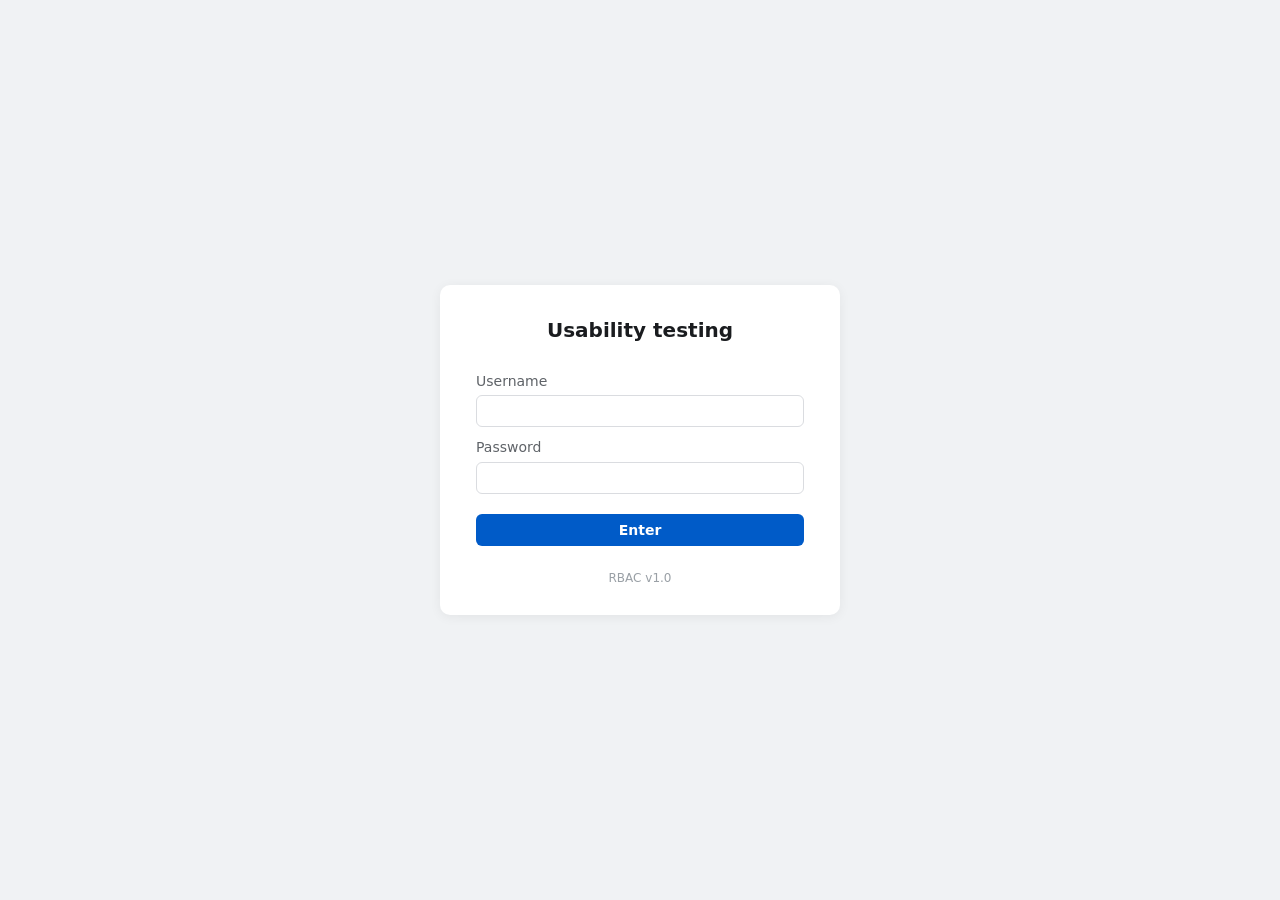
<file: usability/2026_4_RBAC 2.0 prototype/index.html>
<!DOCTYPE html>
<html lang="en">
<head>
  <meta charset="UTF-8" />
  <meta name="viewport" content="width=device-width, initial-scale=1.0" />
  <title>Manage roles and administrators</title>
  <link rel="stylesheet" href="styles.css" />
  <script src="session-guard.js"></script>
</head>
<body>
  <header class="app-header" role="banner">
    <div class="app-header__inner">
      <a href="#" class="logo" aria-label="Sophos home">
        <img class="logo__img" src="assets/sophos-logo.png" alt="Sophos" decoding="async" />
      </a>
      <nav class="app-nav" aria-label="Primary">
        <button type="button" class="nav-item nav-item--dropdown">Dashboards</button>
        <button type="button" class="nav-item nav-item--dropdown">My Products</button>
        <button type="button" class="nav-item nav-item--dropdown">XDR</button>
        <span class="nav-item">Alerts</span>
        <span class="nav-item">Reports</span>
        <button type="button" class="nav-item nav-item--dropdown">People</button>
        <button type="button" class="nav-item nav-item--dropdown">Devices</button>
      </nav>
      <div class="app-header__tools">
        <button type="button" class="icon-btn" aria-label="Settings">
          <svg width="20" height="20" viewBox="0 0 24 24" fill="none" stroke="currentColor" stroke-width="1.75" aria-hidden="true"><path d="M12 15a3 3 0 1 0 0-6 3 3 0 0 0 0 6Z"/><path d="M19.4 15a1.65 1.65 0 0 0 .33 1.82l.06.06a2 2 0 0 1 0 2.83 2 2 0 0 1-2.83 0l-.06-.06a1.65 1.65 0 0 0-1.82-.33 1.65 1.65 0 0 0-1 1.51V21a2 2 0 0 1-2 2 2 2 0 0 1-2-2v-.09A1.65 1.65 0 0 0 9 19.4a1.65 1.65 0 0 0-1.82.33l-.06.06a2 2 0 1 1-2.83-2.83l.06-.06a1.65 1.65 0 0 0 .33-1.82 1.65 1.65 0 0 0-1.51-1H3a2 2 0 0 1-2-2 2 2 0 0 1 2-2h.09A1.65 1.65 0 0 0 4.6 9a1.65 1.65 0 0 0-.33-1.82l-.06-.06a2 2 0 1 1 2.83-2.83l.06.06A1.65 1.65 0 0 0 9 4.6a1.65 1.65 0 0 0 1-1.51V3a2 2 0 0 1 2-2 2 2 0 0 1 2 2v.09a1.65 1.65 0 0 0 1 1.51 1.65 1.65 0 0 0 1.82-.33l.06-.06a2 2 0 1 1 2.83 2.83l-.06.06A1.65 1.65 0 0 0 19.4 9c.26.604.852.997 1.51 1H21a2 2 0 0 1 2 2 2 2 0 0 1-2 2h-.09a1.65 1.65 0 0 0-1.51 1Z"/></svg>
        </button>
        <button type="button" class="icon-btn icon-btn--notify" aria-label="Notifications, 3 unread">
          <svg width="20" height="20" viewBox="0 0 24 24" fill="none" stroke="currentColor" stroke-width="1.75" aria-hidden="true"><path d="M18 8A6 6 0 0 0 6 8c0 7-3 9-3 9h18s-3-2-3-9"/><path d="M13.73 21a2 2 0 0 1-3.46 0"/></svg>
          <span class="badge">3</span>
        </button>
        <button type="button" class="icon-btn" aria-label="Help">
          <svg width="20" height="20" viewBox="0 0 24 24" fill="none" stroke="currentColor" stroke-width="1.75" aria-hidden="true"><circle cx="12" cy="12" r="10"/><path d="M9.09 9a3 3 0 0 1 5.83 1c0 2-3 3-3 3"/><path d="M12 17h.01"/></svg>
        </button>
        <button type="button" class="icon-btn icon-btn--profile" aria-label="Profile">
          <svg width="20" height="20" viewBox="0 0 24 24" fill="none" stroke="currentColor" stroke-width="1.75" aria-hidden="true"><path d="M20 21v-2a4 4 0 0 0-4-4H8a4 4 0 0 0-4 4v2"/><circle cx="12" cy="7" r="4"/></svg>
        </button>
      </div>
    </div>
  </header>

  <main class="page" role="main">
    <div class="page__title-bar">
      <div class="page__title-bar-inner">
        <h1 class="page-title">Manage roles and administrators</h1>
        <nav class="breadcrumbs" aria-label="Breadcrumb">
          <a href="#">Overview</a>
          <span class="breadcrumbs__sep">&gt;</span>
          <a href="#">Global settings</a>
          <span class="breadcrumbs__sep">&gt;</span>
          <span class="breadcrumbs__current" aria-current="page">Roles</span>
        </nav>
      </div>
    </div>

    <div class="page__after-title">
      <div class="page__inner">
        <div class="tabs" role="tablist" aria-label="Manage roles">
          <a href="administrators.html" class="tab" role="tab" aria-selected="false">Administrators <span class="tab__badge" id="administrators-tab-badge">6</span></a>
          <button type="button" class="tab tab--active" role="tab" aria-selected="true">Roles</button>
          <a href="permissions-matrix.html" class="tab" role="tab" aria-selected="false">Permissions matrix</a>
        </div>

        <div class="panel">
          <div class="toolbar">
            <div class="toolbar__left">
              <button type="button" class="btn-primary" id="add-role-open">Add role</button>
            </div>
            <div class="toolbar__right">
              <label class="search-field">
                <span class="visually-hidden">Search roles</span>
                <svg class="search-field__icon" width="16" height="16" viewBox="0 0 16 16" aria-hidden="true"><circle cx="6.5" cy="6.5" r="5" fill="none" stroke="currentColor" stroke-width="1.25"/><path d="M10 10l4 4" stroke="currentColor" stroke-width="1.25" stroke-linecap="round"/></svg>
                <input type="search" id="role-search" placeholder="Search" autocomplete="off" />
              </label>
            </div>
          </div>

          <div class="table-wrap">
            <table class="roles-table" id="roles-table">
              <thead>
                <tr>
                  <th scope="col" class="th-sort" data-sort="name">
                    <span class="th-sort__label">Name</span>
                    <span class="sort-arrows" aria-hidden="true"><span class="sort-arrows__up"></span><span class="sort-arrows__down"></span></span>
                  </th>
                  <th scope="col" class="th-sort th-num" data-sort="admins">
                    <span class="th-sort__label"># Admins</span>
                    <span class="sort-arrows" aria-hidden="true"><span class="sort-arrows__up"></span><span class="sort-arrows__down"></span></span>
                  </th>
                  <th scope="col">Type</th>
                  <th scope="col">
                    <span class="th-label-with-info">
                      <span class="th-sort__label">Description</span><svg class="info-icon-svg" width="14" height="14" viewBox="0 0 14 14" aria-hidden="true" focusable="false"><circle cx="7" cy="7" r="7" fill="currentColor"/><rect x="6.25" y="6" width="1.5" height="4.75" fill="#fff" rx="0.5"/><rect x="6.25" y="3.1" width="1.5" height="1.5" fill="#fff" rx="0.75"/></svg>
                    </span>
                  </th>
                  <th scope="col" class="th-actions"><span class="visually-hidden">Actions</span></th>
                </tr>
              </thead>
              <tbody id="roles-tbody">
                <tr data-role-type="predefined">
                  <td><a href="edit-predefined-role.html?role=Super%20Admin" class="role-link" title="Super Admin">Super Admin</a></td>
                  <td class="td-num">1</td>
                  <td><span class="type-cell"><img class="predef-shield-img" src="assets/_icon_shield.svg" width="16" height="16" alt="" decoding="async" /><span>Pre-defined</span></span></td>
                  <td class="td-desc" title="The Super Admin role is a pre-defined role that has access to everything in Sophos Central.">The Super Admin role is a pre-defined role that has access to everything in Sophos Central.</td>
                  <td class="td-kebab"><button type="button" class="kebab-btn role-kebab" aria-label="More options for Super Admin" aria-expanded="false" aria-haspopup="true"></button></td>
                </tr>
                <tr data-role-type="predefined">
                  <td><a href="edit-predefined-role.html?role=Admin" class="role-link" title="Admin">Admin</a></td>
                  <td class="td-num">2</td>
                  <td><span class="type-cell"><img class="predef-shield-img" src="assets/_icon_shield.svg" width="16" height="16" alt="" decoding="async" /><span>Pre-defined</span></span></td>
                  <td class="td-desc" title="The Admin role is a pre-defined role that has access to almost everything like the Super Admin except the ability to manage roles and role assignments.">The Admin role is a pre-defined role that has access to almost everything like the Super Admin except the ability to manage roles and role assignments.</td>
                  <td class="td-kebab"><button type="button" class="kebab-btn role-kebab" aria-label="More options for Admin" aria-expanded="false" aria-haspopup="true"></button></td>
                </tr>
                <tr data-role-type="predefined">
                  <td><a href="edit-predefined-role.html?role=Responder" class="role-link" title="Responder">Responder</a></td>
                  <td class="td-num">0</td>
                  <td><span class="type-cell"><img class="predef-shield-img" src="assets/_icon_shield.svg" width="16" height="16" alt="" decoding="async" /><span>Pre-defined</span></span></td>
                  <td class="td-desc" title="The Partner Responder role allows the admin to remedy threats from within Sophos Central Partner and Sophos Central Admin. Placeholder text... TBD.">The Partner Responder role allows the admin to remedy threats from within Sophos Central Partner and Sophos Central Admin. Placeholder text... TBD.</td>
                  <td class="td-kebab"><button type="button" class="kebab-btn role-kebab" aria-label="More options for Responder" aria-expanded="false" aria-haspopup="true"></button></td>
                </tr>
                <tr data-role-type="predefined">
                  <td><a href="edit-predefined-role.html?role=Help%20Desk" class="role-link" title="Help Desk">Help Desk</a></td>
                  <td class="td-num">1</td>
                  <td><span class="type-cell"><img class="predef-shield-img" src="assets/_icon_shield.svg" width="16" height="16" alt="" decoding="async" /><span>Pre-defined</span></span></td>
                  <td class="td-desc" title="The Help Desk role is a pre-defined role that allows the admin to take certain administrative actions.">The Help Desk role is a pre-defined role that allows the admin to take certain administrative actions. <a href="#" class="more-info">More Info</a></td>
                  <td class="td-kebab"><button type="button" class="kebab-btn role-kebab" aria-label="More options for Help Desk" aria-expanded="false" aria-haspopup="true"></button></td>
                </tr>
                <tr data-role-type="predefined">
                  <td><a href="edit-predefined-role.html?role=Security%20Analyst" class="role-link" title="Security Analyst">Security Analyst</a></td>
                  <td class="td-num">1</td>
                  <td><span class="type-cell"><img class="predef-shield-img" src="assets/_icon_shield.svg" width="16" height="16" alt="" decoding="async" /><span>Pre-defined</span></span></td>
                  <td class="td-desc" title="The Partner Analyst role allows the admin to analyze security incidents from within Sophos Central Partner and Sophos Central Admin. Placeholder text... TBD.">The Partner Analyst role allows the admin to analyze security incidents from within Sophos Central Partner and Sophos Central Admin. Placeholder text... TBD.</td>
                  <td class="td-kebab"><button type="button" class="kebab-btn role-kebab" aria-label="More options for Security Analyst" aria-expanded="false" aria-haspopup="true"></button></td>
                </tr>
                <tr data-role-type="predefined">
                  <td><a href="edit-predefined-role.html?role=Read-only" class="role-link" title="Read-only">Read-only</a></td>
                  <td class="td-num">1</td>
                  <td><span class="type-cell"><img class="predef-shield-img" src="assets/_icon_shield.svg" width="16" height="16" alt="" decoding="async" /><span>Pre-defined</span></span></td>
                  <td class="td-desc" title="The Read-only role is a pre-defined role that has read-only access to everything in Sophos Central.">The Read-only role is a pre-defined role that has read-only access to everything in Sophos Central.</td>
                  <td class="td-kebab"><button type="button" class="kebab-btn role-kebab" aria-label="More options for Read-only" aria-expanded="false" aria-haspopup="true"></button></td>
                </tr>
              </tbody>
            </table>
          </div>
        </div>
      </div>
    </div>
  </main>

  <div class="role-menu" id="role-menu" role="menu" hidden aria-hidden="true"></div>
  <div id="toast-host" class="toast-host" aria-live="polite"></div>

  <div class="modal-backdrop" id="delete-role-modal-backdrop" hidden></div>
  <div class="modal" id="delete-role-modal" role="dialog" aria-modal="true" aria-labelledby="delete-role-modal-title" hidden>
    <div class="modal__panel modal__panel--confirm">
      <div class="modal__head">
        <h2 class="modal__title" id="delete-role-modal-title">Delete role</h2>
        <button type="button" class="modal__close" id="delete-role-modal-x" aria-label="Close">×</button>
      </div>
      <p class="modal__confirm-body" id="delete-role-modal-body"></p>
      <div class="modal__actions modal__actions--confirm">
        <button type="button" class="btn-modal-cancel" id="delete-role-modal-cancel">Cancel</button>
        <button type="button" class="btn-primary" id="delete-role-modal-submit">Delete role</button>
      </div>
    </div>
  </div>

  <div class="modal-backdrop" id="add-role-modal-backdrop" hidden></div>
  <div class="modal" id="add-role-modal" role="dialog" aria-modal="true" aria-labelledby="add-role-modal-title" hidden>
    <div class="modal__panel modal__panel--add-role">
      <div class="modal__head">
        <h2 class="modal__title" id="add-role-modal-title">Add role</h2>
        <button type="button" class="modal__close" id="add-role-modal-x" aria-label="Close">×</button>
      </div>
      <p class="modal__sub">Select a method</p>
      <div class="modal__options">
        <label class="modal-option modal-option--radio">
          <input type="radio" name="add-role-method" value="custom" class="modal-option__input" checked />
          <span class="modal-option__radio" aria-hidden="true"></span>
          <span class="modal-option__body">
            <span class="modal-option__name">Custom</span>
            <span class="modal-option__desc">Customize every feature Central offers.</span>
          </span>
        </label>
        <div class="modal-option-wrap">
          <label class="modal-option modal-option--radio">
            <input type="radio" name="add-role-method" value="clone" class="modal-option__input" />
            <span class="modal-option__radio" aria-hidden="true"></span>
            <span class="modal-option__body">
              <span class="modal-option__name">Clone</span>
              <span class="modal-option__desc">Clone from an existing role.</span>
            </span>
          </label>
          <div class="modal__clone-role" id="add-role-modal-clone-field" hidden>
            <label class="modal__clone-role-label" id="add-role-modal-clone-label">
              Role <span class="req" aria-hidden="true">*</span>
            </label>
            <div class="cmp-dd cmp-dd--modal-clone" id="add-role-modal-clone-dd" data-modal-clone-dd>
              <div class="cmp-dd__shell">
                <button
                  type="button"
                  class="cmp-dd__primary"
                  id="add-role-modal-clone-primary"
                  aria-expanded="false"
                  aria-haspopup="listbox"
                >
                  <span class="cmp-dd__label cmp-dd__label--placeholder">Select</span>
                </button>
                <button type="button" class="cmp-dd__clear" aria-label="Clear selection" hidden>
                  <span class="cmp-dd__clear-icon" aria-hidden="true">×</span>
                </button>
                <button type="button" class="cmp-dd__chev-btn" aria-label="Open menu" aria-expanded="false">
                  <span class="cmp-dd__chev" aria-hidden="true">▼</span>
                </button>
              </div>
              <div class="cmp-dd__menu" role="listbox" hidden></div>
            </div>
            <p class="modal__clone-role-error" id="add-role-modal-clone-error" hidden role="alert"></p>
          </div>
        </div>
      </div>
      <div class="modal__actions">
        <button type="button" class="btn-secondary-light" id="add-role-modal-cancel">Cancel</button>
        <button type="button" class="btn-primary" id="add-role-modal-next">Next</button>
      </div>
    </div>
  </div>

  <script src="role-admins-data.js"></script>
  <script src="permissions-data.js"></script>
  <script src="custom-roles-sync.js"></script>
  <script src="prototype.js"></script>
  <script src="auth-config.js"></script>
  <script src="profile-menu.js"></script>
</body>
</html>
</file>
<file: usability/2026_4_RBAC 2.0 prototype/styles.css>
/* Sophos roles prototype — shared styles */

:root {
  --app-header-height: 48px;
  /* White title bar content height; +1px accounts for border-bottom on .page__title-bar */
  --page-title-bar-sticky-offset: calc(68px + 1px);
  --btn-blue: #005bc8;
  --btn-blue-hover: #0047a0;
  --page-bg: #f0f2f4;
  --white: #fff;
  --text: #1a1c1f;
  --text-muted: #5f6368;
  --link: #005bc8;
  --table-border: #dadce0;
  /* Linked-feature bracket / tree guide (slightly darker than table border for legibility) */
  --perm-tree-bracket: #b0b5bd;
  --table-header-bg: #f8f9fa;
  --table-header-info: #a3a6ab;
  --tab-inactive-bg: #f0f2f4;
  --tab-inactive-text: #3c4043;
  --tab-badge-bg: #e5e7ea;
  --tab-badge-text: #005bc8;
  --icon-muted: #5f6368;
  --breadcrumb-current: #3c4043;
  --shield-gray: #777a7d;
  /* Permissions matrix: fixed column widths + scroll viewport height */
  --perm-matrix-feature-col: 400px;
  --perm-matrix-role-col: 135px;
  --perm-matrix-scroll-max-height: calc(100vh - 280px);
}

*,
*::before,
*::after {
  box-sizing: border-box;
}

body {
  margin: 0;
  font-family: system-ui, -apple-system, "Segoe UI", Roboto, Arial, sans-serif;
  font-size: 0.875rem;
  color: var(--text);
  background: var(--page-bg);
  line-height: 1.45;
}

a {
  color: var(--link);
}

.visually-hidden {
  position: absolute;
  width: 1px;
  height: 1px;
  padding: 0;
  margin: -1px;
  overflow: hidden;
  clip: rect(0, 0, 0, 0);
  white-space: nowrap;
  border: 0;
}

/* —— Header —— */
.app-header {
  position: sticky;
  top: 0;
  z-index: 120;
  background: var(--btn-blue);
  color: var(--white);
  height: var(--app-header-height);
}

.app-header__inner {
  max-width: 1400px;
  margin: 0 auto;
  padding: 0 20px;
  height: var(--app-header-height);
  display: flex;
  align-items: center;
  gap: 20px;
}

.logo {
  display: flex;
  align-items: center;
  flex-shrink: 0;
}

.logo__img {
  height: 18px;
  width: auto;
  display: block;
  object-fit: contain;
}

.app-nav {
  display: flex;
  align-items: center;
  gap: 4px 18px;
  flex: 1;
  min-width: 0;
  overflow: hidden;
}

.nav-item {
  font-size: 1rem;
  font-weight: 700;
  color: var(--white);
  background: none;
  border: none;
  cursor: default;
  padding: 4px 0;
  white-space: nowrap;
}

.nav-item--dropdown::after {
  content: "";
  display: inline-block;
  width: 0;
  height: 0;
  margin-left: 5px;
  vertical-align: middle;
  border-left: 4px solid transparent;
  border-right: 4px solid transparent;
  border-top: 5px solid rgba(255, 255, 255, 0.85);
}

.app-header__tools {
  display: flex;
  align-items: center;
  gap: 4px;
  flex-shrink: 0;
}

.icon-btn {
  width: 40px;
  height: 40px;
  display: inline-flex;
  align-items: center;
  justify-content: center;
  border: none;
  background: transparent;
  color: var(--white);
  cursor: pointer;
  border-radius: 4px;
  position: relative;
}

.icon-btn:hover {
  background: rgba(255, 255, 255, 0.1);
}

.icon-btn--notify .badge {
  position: absolute;
  top: 6px;
  right: 4px;
  min-width: 18px;
  height: 18px;
  padding: 0 5px;
  font-size: 0.65rem;
  font-weight: 700;
  line-height: 18px;
  text-align: center;
  background: var(--white);
  color: var(--btn-blue);
  border-radius: 9px;
}

/* —— Profile avatar menu (header) —— */
.profile-menu {
  min-width: 220px;
  max-width: 280px;
  padding: 0;
  margin: 0;
  background: #3c3c3c;
  border-radius: 8px;
  box-shadow: 0 12px 28px rgba(0, 0, 0, 0.35);
  box-sizing: border-box;
}

.profile-menu__identity {
  display: flex;
  align-items: center;
  gap: 12px;
  padding: 14px 16px 12px;
}

.profile-menu__avatar {
  flex-shrink: 0;
  display: flex;
  align-items: center;
  justify-content: center;
}

.profile-menu__avatar svg {
  display: block;
}

.profile-menu__username {
  font-size: 0.875rem;
  font-weight: 400;
  color: #9ca3af;
  line-height: 1.3;
  word-break: break-word;
}

.profile-menu__sep {
  height: 1px;
  margin: 0;
  background: rgba(0, 0, 0, 0.35);
  border: 0;
}

.profile-menu__actions {
  padding: 8px 12px 12px;
  display: flex;
  justify-content: flex-end;
}

.profile-menu__signout {
  display: inline-flex;
  align-items: center;
  gap: 8px;
  margin: 0;
  padding: 8px 6px;
  border: none;
  background: transparent;
  color: #fff;
  font-size: 0.875rem;
  font-weight: 700;
  font-family: inherit;
  cursor: pointer;
  border-radius: 4px;
}

.profile-menu__signout:hover {
  background: rgba(255, 255, 255, 0.08);
}

.profile-menu__signout:focus-visible {
  outline: 2px solid rgba(255, 255, 255, 0.5);
  outline-offset: 2px;
}

.profile-menu__signout-icon {
  flex-shrink: 0;
  color: #fff;
}

/* —— Page shell —— */
.page__title-bar {
  position: sticky;
  top: var(--app-header-height);
  z-index: 110;
  background: var(--white);
  border-bottom: 1px solid var(--table-border);
}

.page__title-bar-inner {
  max-width: 1400px;
  margin: 0 auto;
  padding: 0 20px;
  height: 68px;
  min-height: 68px;
  box-sizing: border-box;
  display: flex;
  flex-direction: column;
  justify-content: center;
  gap: 4px;
}

.page-title {
  margin: 0;
  font-size: 1.25rem;
  font-weight: 600;
  color: var(--text);
}

.breadcrumbs {
  font-size: 0.8125rem;
  color: var(--text-muted);
}

.breadcrumbs a {
  color: var(--link);
  text-decoration: none;
}

.breadcrumbs a:hover {
  text-decoration: underline;
}

.breadcrumbs__sep {
  margin: 0 6px;
  color: var(--text-muted);
}

.breadcrumbs__current {
  color: var(--breadcrumb-current);
  font-weight: 500;
}

.page__after-title {
  padding-top: 24px;
  padding-bottom: 40px;
}

.page__inner {
  max-width: 1400px;
  margin: 0 auto;
  padding: 0 20px;
}

/* —— Tabs —— (shadow: top + sides only, no bottom cast) */
.tabs {
  display: flex;
  gap: 0;
  margin-bottom: 0;
  border-bottom: none;
}

.tab {
  appearance: none;
  font-family: inherit;
  font-size: 0.9375rem;
  padding: 12px 20px 11px;
  border: 1px solid transparent;
  border-bottom: none;
  background: var(--tab-inactive-bg);
  color: var(--link);
  cursor: pointer;
  margin-bottom: 0;
  border-radius: 4px 4px 0 0;
  margin-right: 4px;
  /* Shadow only above and sides — negative spread limits spill below tab */
  box-shadow:
    0 -3px 8px -4px rgba(0, 0, 0, 0.07),
    -6px 0 12px -6px rgba(0, 0, 0, 0.055),
    6px 0 12px -6px rgba(0, 0, 0, 0.055);
}

.tab__badge {
  display: inline-block;
  margin-left: 6px;
  padding: 2px 8px;
  font-size: 0.75rem;
  font-weight: 600;
  background: var(--tab-badge-bg);
  color: var(--tab-badge-text);
  border-radius: 10px;
  vertical-align: middle;
}

.tab--active {
  background: var(--white);
  color: var(--text);
  border: none;
  font-weight: 600;
  cursor: default;
  position: relative;
  z-index: 1;
  box-shadow:
    0 -4px 10px -4px rgba(0, 0, 0, 0.085),
    -7px 0 14px -7px rgba(0, 0, 0, 0.065),
    7px 0 14px -7px rgba(0, 0, 0, 0.065);
}

.tab:not(.tab--active):hover {
  filter: brightness(0.97);
}

/* —— Panel —— */
.panel {
  background: var(--white);
  border: none;
  border-radius: 0 5px 5px 5px;
  box-shadow:
    0 1px 3px rgba(0, 0, 0, 0.06),
    0 4px 14px rgba(0, 0, 0, 0.06),
    0 -1px 2px rgba(0, 0, 0, 0.02),
    0 -2px 6px rgba(0, 0, 0, 0.015);
  padding: 18px 20px 20px;
  overflow: visible;
}

.toolbar {
  display: flex;
  align-items: center;
  justify-content: space-between;
  gap: 16px;
  margin-bottom: 14px;
  flex-wrap: wrap;
}

.toolbar__left,
.toolbar__right {
  display: flex;
  align-items: center;
  gap: 10px;
}

.toolbar__right {
  margin-left: auto;
  justify-content: flex-end;
}

.btn-primary {
  font-family: inherit;
  font-size: 0.875rem;
  font-weight: 600;
  height: 32px;
  min-height: 32px;
  padding: 0 18px;
  line-height: 20px;
  border: none;
  border-radius: 4px;
  background: var(--btn-blue);
  color: var(--white);
  cursor: pointer;
  display: inline-flex;
  align-items: center;
  justify-content: center;
  text-decoration: none;
  box-sizing: border-box;
}

.btn-primary:hover {
  background: var(--btn-blue-hover);
}

.btn-primary:disabled {
  opacity: 0.5;
  cursor: not-allowed;
}

.btn-secondary-light {
  font-family: inherit;
  font-size: 0.875rem;
  font-weight: 600;
  height: 32px;
  min-height: 32px;
  padding: 0 16px;
  line-height: 20px;
  border: 1px solid var(--table-border);
  border-radius: 4px;
  background: var(--white);
  color: var(--text);
  cursor: pointer;
  display: inline-flex;
  align-items: center;
  justify-content: center;
  text-decoration: none;
  box-sizing: border-box;
}

.search-field {
  display: flex;
  align-items: center;
  gap: 8px;
  height: 32px;
  min-height: 32px;
  padding: 0 10px;
  border: 1px solid var(--table-border);
  border-radius: 4px;
  background: var(--white);
  min-width: 200px;
}

.search-field__icon {
  flex-shrink: 0;
  color: var(--icon-muted);
}

.search-field input {
  border: none;
  outline: none;
  font: inherit;
  flex: 1;
  min-width: 0;
  height: 100%;
  line-height: 20px;
}

/* Native search clear — match cmp-dd clear (gray ×, ~#777a7d) */
.search-field input[type="search"]::-webkit-search-cancel-button {
  -webkit-appearance: none;
  appearance: none;
  width: 18px;
  height: 18px;
  margin: 0;
  margin-left: 4px;
  cursor: pointer;
  background: url("data:image/svg+xml,%3Csvg xmlns='http://www.w3.org/2000/svg' viewBox='0 0 12 12'%3E%3Cpath d='M3 3l6 6M9 3l-6 6' fill='none' stroke='%23777a7d' stroke-width='1.35' stroke-linecap='round'/%3E%3C/svg%3E")
    center / 12px 12px no-repeat;
  opacity: 1;
}

.search-field input[type="search"]::-webkit-search-cancel-button:hover {
  background-image: url("data:image/svg+xml,%3Csvg xmlns='http://www.w3.org/2000/svg' viewBox='0 0 12 12'%3E%3Cpath d='M3 3l6 6M9 3l-6 6' fill='none' stroke='%235f6368' stroke-width='1.35' stroke-linecap='round'/%3E%3C/svg%3E");
}

.search-field input[type="search"]::-moz-search-clear-button {
  -moz-appearance: none;
  appearance: none;
  width: 18px;
  height: 18px;
  margin: 0;
  margin-left: 4px;
  cursor: pointer;
  border: none;
  padding: 0;
  background: url("data:image/svg+xml,%3Csvg xmlns='http://www.w3.org/2000/svg' viewBox='0 0 12 12'%3E%3Cpath d='M3 3l6 6M9 3l-6 6' fill='none' stroke='%23777a7d' stroke-width='1.35' stroke-linecap='round'/%3E%3C/svg%3E")
    center / 12px 12px no-repeat;
}

/* —— Roles table —— */
.table-wrap {
  border: 1px solid var(--table-border);
  border-radius: 5px;
  overflow: auto;
  background: var(--white);
}

.roles-table {
  width: 100%;
  border-collapse: collapse;
  font-size: 0.875rem;
}

.roles-table thead th {
  text-align: left;
  background: var(--table-header-bg);
  color: #3d454d;
  font-weight: 400;
  font-size: 0.875rem;
  padding: 10px 14px;
  border-bottom: 1px solid var(--table-border);
  white-space: nowrap;
  vertical-align: middle;
}

.roles-table tbody td {
  padding: 9px 14px;
  border-bottom: 1px solid var(--table-border);
  vertical-align: middle;
  background: var(--white);
  font-weight: 400;
  font-size: 0.875rem;
}

.roles-table tbody tr:last-child td {
  border-bottom: none;
}

.th-sort {
  cursor: pointer;
  user-select: none;
}

.th-sort__label {
  margin-right: 6px;
}

.roles-table .th-num,
.roles-table .td-num {
  width: 150px;
  box-sizing: border-box;
  text-align: left;
}

.sort-arrows {
  display: inline-flex;
  flex-direction: column;
  gap: 1px;
  vertical-align: middle;
}

.sort-arrows__up,
.sort-arrows__down {
  width: 0;
  height: 0;
  border-left: 3px solid transparent;
  border-right: 3px solid transparent;
  opacity: 0.35;
}

.sort-arrows__up {
  border-bottom: 4px solid #5f6368;
}

.sort-arrows__down {
  border-top: 4px solid #5f6368;
}

.th-sort--asc .sort-arrows__up,
.th-sort--desc .sort-arrows__down {
  opacity: 1;
  border-bottom-color: #1a1c1f;
  border-top-color: #1a1c1f;
}

.th-sort--asc .sort-arrows__down {
  opacity: 0.2;
}

.th-sort--desc .sort-arrows__up {
  opacity: 0.2;
}

.info-icon-svg {
  margin-left: 6px;
  vertical-align: middle;
  color: var(--table-header-info);
}

/* Description + info icon: flex gap controls spacing (avoids extra gap from HTML whitespace). */
.th-label-with-info {
  display: inline-flex;
  align-items: center;
  gap: 4px;
}

.roles-table thead th .th-label-with-info .info-icon-svg {
  margin-left: 0;
  flex-shrink: 0;
}

.role-link {
  font-weight: 400;
  text-decoration: none;
  color: var(--link);
}

.role-link:hover {
  text-decoration: underline;
}

.type-cell {
  display: inline-flex;
  align-items: center;
  gap: 8px;
}

.type-cell--custom {
  font-weight: 400;
  color: var(--text);
}

.predef-shield-img {
  flex-shrink: 0;
  display: block;
  width: 16px;
  height: 16px;
  object-fit: contain;
  vertical-align: middle;
}

.td-desc {
  color: var(--text-muted);
  max-width: 420px;
  vertical-align: middle;
}

.administrators-table .td-email {
  color: #242527;
  font-weight: 500;
  padding-right: 4px;
}

/* Pull Role column closer to Email (Name / Email spacing unchanged). */
.administrators-table thead th:nth-child(2) {
  padding-right: 4px;
}

.administrators-table thead th:nth-child(3),
.administrators-table tbody td:nth-child(3) {
  padding-left: 4px;
}

.administrators-table {
  table-layout: fixed;
}

.administrators-table col.administrators-table__mid-col {
  width: 150px;
}

.administrators-table .administrators-table__mid-spacer {
  box-sizing: border-box;
}

.role-admins-empty-msg {
  text-align: center;
  color: var(--text-muted);
  padding: 28px 14px !important;
  font-size: 0.875rem;
  font-weight: 500;
}

/* Role name / description: native tooltip when CSS ellipsis clips (title set in markup or JS). */
.roles-table tbody td:first-child .role-link {
  display: inline-block;
  max-width: 100%;
  overflow: hidden;
  text-overflow: ellipsis;
  white-space: nowrap;
  vertical-align: bottom;
}

.more-info {
  color: var(--link);
  text-decoration: none;
  font-weight: 400;
}

.more-info:hover {
  text-decoration: underline;
}

.th-actions {
  width: 48px;
}

.td-kebab {
  width: 48px;
  text-align: center;
  vertical-align: middle;
  padding-left: 8px !important;
  padding-right: 8px !important;
}

.kebab-btn {
  width: 20px;
  height: 20px;
  min-width: 20px;
  min-height: 20px;
  padding: 0;
  border: none;
  background: transparent;
  color: var(--link);
  cursor: pointer;
  border-radius: 4px;
  display: inline-flex;
  flex-direction: column;
  align-items: center;
  justify-content: center;
  gap: 5px;
  flex-shrink: 0;
  position: relative;
}

.kebab-btn::before {
  content: "";
  width: 3px;
  height: 3px;
  border-radius: 50%;
  background: currentColor;
  box-shadow: 0 -5px 0 currentColor, 0 5px 0 currentColor;
}

.kebab-btn:hover {
  background: rgba(0, 91, 200, 0.08);
}

/* —— Role kebab menu —— */
.role-menu {
  position: fixed;
  z-index: 200;
  min-width: 220px;
  padding: 0;
  margin: 0;
  background: #333;
  border-radius: 6px;
  box-shadow: 0 12px 28px rgba(0, 0, 0, 0.35);
  color: #fff;
  font-size: 0.875rem;
  box-sizing: border-box;
  overscroll-behavior: contain;
}

.role-menu[hidden] {
  display: none !important;
}

.role-menu__header {
  display: flex;
  align-items: flex-start;
  gap: 10px;
  padding: 14px 16px 10px;
}

.role-menu__person {
  flex-shrink: 0;
  color: #ccc;
  margin-top: 2px;
}

.role-menu__label {
  font-size: 0.7rem;
  text-transform: uppercase;
  letter-spacing: 0.04em;
  color: #9ca3af;
}

.role-menu__name {
  font-weight: 600;
  margin-top: 2px;
}

.role-menu__name-link {
  color: inherit;
  text-decoration: none;
  display: block;
}

.role-menu__name-link:hover {
  text-decoration: underline;
}

.role-menu__sep {
  height: 1px;
  background: #4a4a4a;
  margin: 0;
}

.role-menu__item {
  display: block;
  width: 100%;
  padding: 12px 16px;
  border: none;
  background: transparent;
  color: #fff;
  font: inherit;
  text-align: left;
  cursor: pointer;
}

.role-menu__item:hover {
  background: rgba(255, 255, 255, 0.08);
}

.role-menu__item--danger {
  color: #fff;
}

/* —— Toast (success: icon + message + dismiss; see ___toast_success) —— */
.toast-host {
  position: fixed;
  top: calc(var(--app-header-height) + 16px);
  right: 20px;
  z-index: 400;
  display: flex;
  flex-direction: column;
  align-items: flex-end;
  gap: 8px;
  pointer-events: none;
}

.toast {
  pointer-events: auto;
  border-radius: 6px;
  font-size: 0.875rem;
  font-weight: 600;
  box-shadow: 0 4px 16px rgba(0, 0, 0, 0.22);
}

.toast--success {
  background: #137333;
  color: #fff;
}

.toast--success.toast--rich {
  display: flex;
  align-items: center;
  gap: 12px;
  min-width: 260px;
  max-width: min(400px, calc(100vw - 40px));
  padding: 12px 10px 12px 14px;
}

.toast__icon-wrap {
  flex-shrink: 0;
  display: flex;
  align-items: center;
  justify-content: center;
}

.toast__icon {
  display: block;
}

.toast__msg {
  flex: 1;
  min-width: 0;
  line-height: 1.35;
}

.toast__dismiss {
  flex-shrink: 0;
  width: 32px;
  height: 32px;
  margin: -4px -4px -4px 0;
  padding: 0;
  border: none;
  border-radius: 4px;
  background: transparent;
  color: #fff;
  font-size: 1.25rem;
  line-height: 1;
  cursor: pointer;
  display: inline-flex;
  align-items: center;
  justify-content: center;
}

.toast__dismiss:hover {
  background: rgba(255, 255, 255, 0.12);
}

/* —— Modal —— */
.modal-backdrop {
  position: fixed;
  inset: 0;
  background: rgba(0, 0, 0, 0.35);
  z-index: 300;
}

.modal-backdrop[hidden] {
  display: none !important;
}

.modal {
  position: fixed;
  inset: 0;
  z-index: 310;
  display: flex;
  align-items: center;
  justify-content: center;
  padding: 24px;
  overflow: visible;
}

#add-role-modal {
  overflow: visible;
}

.modal[hidden] {
  display: none !important;
}

.modal__panel {
  background: var(--white);
  border-radius: 8px;
  box-shadow: 0 16px 48px rgba(0, 0, 0, 0.2);
  width: 100%;
  max-width: 440px;
  padding: 24px 28px 20px;
}

/* Add role: fixed height so switching Custom / Clone does not resize the modal */
#add-role-modal .modal__panel--add-role {
  height: 420px;
  max-height: min(420px, calc(100vh - 48px));
  display: flex;
  flex-direction: column;
  box-sizing: border-box;
  overflow: visible;
}

#add-role-modal .modal__head,
#add-role-modal .modal__sub {
  flex-shrink: 0;
}

/* overflow: visible so the clone cmp-dd menu is not clipped; it can extend over the footer */
#add-role-modal .modal__options {
  flex: 1 1 auto;
  min-height: 0;
  overflow: visible;
  margin-bottom: 0;
}

#add-role-modal .modal__actions {
  flex-shrink: 0;
  margin-top: auto;
  position: relative;
  z-index: 0;
}

/* Menu stacks above footer buttons; can extend past the panel bottom visually */
#add-role-modal-clone-dd .cmp-dd__menu {
  z-index: 400;
}

.modal__head {
  display: flex;
  align-items: center;
  justify-content: space-between;
  margin-bottom: 4px;
}

.modal__title {
  margin: 0;
  font-size: 1.125rem;
  font-weight: 600;
}

.modal__close {
  border: none;
  background: transparent;
  font-size: 1.5rem;
  line-height: 1;
  cursor: pointer;
  color: var(--text-muted);
  padding: 4px 8px;
}

.modal__sub {
  margin: 0 0 8px;
  font-size: 0.875rem;
  color: var(--text-muted);
}

.modal__options {
  display: flex;
  flex-direction: column;
  gap: 13px;
  margin-bottom: 20px;
}

.modal-option {
  cursor: pointer;
}

.modal-option--radio {
  display: flex;
  align-items: flex-start;
  gap: 12px;
  padding: 0;
}

.modal-option__input {
  position: absolute;
  width: 1px;
  height: 1px;
  padding: 0;
  margin: -1px;
  overflow: hidden;
  clip: rect(0, 0, 0, 0);
  white-space: nowrap;
  border: 0;
}

.modal-option__input:focus-visible + .modal-option__radio {
  outline: 2px solid var(--btn-blue);
  outline-offset: 2px;
}

.modal-option__radio {
  flex-shrink: 0;
  width: 18px;
  height: 18px;
  margin-top: 2px;
  border-radius: 50%;
  border: 2px solid #c4c7cc;
  background: var(--white);
  position: relative;
  box-sizing: border-box;
}

.modal-option__input:checked + .modal-option__radio {
  border-color: var(--btn-blue);
}

.modal-option__input:checked + .modal-option__radio::after {
  content: "";
  position: absolute;
  top: 50%;
  left: 50%;
  width: 8px;
  height: 8px;
  margin: -4px 0 0 -4px;
  border-radius: 50%;
  background: var(--btn-blue);
}

.modal-option__body {
  flex: 1;
  min-width: 0;
}

.modal-option__name {
  font-weight: 600;
  display: block;
  margin-bottom: 2px;
  color: var(--text);
}

.modal-option__desc {
  font-size: 0.875rem;
  color: var(--text-muted);
  line-height: 1.35;
}

.modal-option-wrap {
  display: flex;
  flex-direction: column;
  gap: 0;
}

.modal__clone-role {
  margin: 10px 0 0 30px;
  max-width: calc(100% - 30px);
  padding-bottom: 45px;
  box-sizing: border-box;
}

.modal__clone-role-label {
  display: block;
  font-size: 0.875rem;
  font-weight: 500;
  color: var(--text);
  margin-bottom: 3px;
}

.modal__clone-role-label .req {
  color: #c62828;
}

.modal__clone-role-error {
  margin: 3px 0 0;
  font-size: 0.75rem;
  line-height: 1.3;
  color: #c62828;
}

#add-role-modal-clone-dd.cmp-dd {
  width: 66.67%;
  max-width: 66.67%;
  min-width: 0;
}

.modal__actions {
  display: flex;
  justify-content: flex-end;
  gap: 10px;
}

.modal__panel--confirm {
  padding: 22px 24px 20px;
}

.modal__confirm-body {
  margin: 0 0 22px;
  font-size: 0.9375rem;
  line-height: 1.45;
  color: var(--text);
}

.modal__confirm-body strong {
  font-weight: 600;
}

.modal__actions--confirm {
  gap: 12px;
  margin-top: 0;
}

.btn-modal-cancel {
  font-family: inherit;
  font-size: 0.875rem;
  font-weight: 600;
  height: 36px;
  min-height: 36px;
  padding: 0 18px;
  line-height: 20px;
  border: none;
  border-radius: 5px;
  background: #f0f2f4;
  color: var(--btn-blue);
  cursor: pointer;
  display: inline-flex;
  align-items: center;
  justify-content: center;
  box-sizing: border-box;
}

.btn-modal-cancel:hover {
  background: #e5e8eb;
}

.modal__panel--confirm .btn-primary {
  border-radius: 5px;
  height: 36px;
  min-height: 36px;
  padding: 0 18px;
}

/* —— Action bar (below page title; matches add-role action bar spec) —— */
.page__action-bar {
  position: sticky;
  top: calc(var(--app-header-height) + var(--page-title-bar-sticky-offset));
  z-index: 109;
  background: #f8f9fa;
}

.page__action-bar-inner {
  max-width: 1400px;
  margin: 0 auto;
  padding: 0 20px;
  height: 48px;
  box-sizing: border-box;
  display: flex;
  align-items: center;
  justify-content: flex-end;
  gap: 8px;
  flex-wrap: wrap;
}

.page__action-bar-inner--edit {
  row-gap: 8px;
}

.page__action-bar-divider {
  display: inline-block;
  flex-shrink: 0;
  align-self: center;
  width: 1px;
  height: 24px;
  margin: 0 4px;
  padding: 0;
  background-color: #dadce0;
}

.btn-action-cancel {
  font-family: inherit;
  font-size: 0.875rem;
  font-weight: 600;
  height: 32px;
  min-height: 32px;
  min-width: 80px;
  padding: 0 16px;
  line-height: 20px;
  border: none;
  border-radius: 5px;
  background: #f0f2f4;
  color: var(--btn-blue);
  cursor: pointer;
  display: inline-flex;
  align-items: center;
  justify-content: center;
  text-decoration: none;
  box-sizing: border-box;
}

.btn-action-cancel:hover {
  background: #e5e8eb;
}

.page__action-bar .btn-primary {
  border-radius: 5px;
  min-width: 65px;
  height: 32px;
  min-height: 32px;
  padding: 0 16px;
}

.page__inner--add-role > .tabs {
  margin-top: 24px;
}

.add-role-form {
  background: var(--white);
  border-radius: 5px;
  box-shadow:
    0 1px 3px rgba(0, 0, 0, 0.06),
    0 4px 14px rgba(0, 0, 0, 0.06),
    0 -1px 2px rgba(0, 0, 0, 0.02),
    0 -2px 6px rgba(0, 0, 0, 0.015);
  padding: 20px 24px 24px;
  margin-bottom: 24px;
}

.add-role-form__grid {
  display: grid;
  grid-template-columns: 1fr 1fr;
  gap: 20px 32px;
  align-items: start;
}

.add-role-form__left {
  display: flex;
  flex-direction: column;
  gap: 18px;
}

@media (max-width: 720px) {
  .add-role-form__grid {
    grid-template-columns: 1fr;
  }
}

.add-role-field label {
  display: block;
  font-size: 0.875rem;
  font-weight: 500;
  color: var(--text);
  margin-bottom: 3px;
}

.add-role-field .req {
  color: #c62828;
}

.add-role-field__error {
  margin: 2px 0 0;
  font-size: 0.75rem;
  line-height: 1.3;
  color: #c62828;
}

.add-role-field input[type="text"].add-role-field__input--error {
  border-color: #c62828;
}

.add-role-field input[type="text"],
.add-role-field textarea {
  width: 100%;
  font-family: inherit;
  font-size: 0.875rem;
  border: 1px solid var(--table-border);
  border-radius: 4px;
}

.add-role-field input[type="text"] {
  height: 32px;
  padding: 0 10px;
  line-height: 20px;
}

.add-role-field textarea {
  padding: 8px 10px;
  min-height: 84px;
  max-height: 160px;
  resize: vertical;
  flex-shrink: 0;
}

.add-role-field__control--disabled,
.add-role-field input[type="text"]:disabled,
.add-role-field textarea:disabled {
  background: #f8f9fa;
  color: #6b737b;
  cursor: not-allowed;
  resize: none;
}

.add-role-field--desc {
  position: relative;
}

.add-role-field--desc label {
  padding-right: 52px;
}

.add-role-field__counter {
  position: absolute;
  top: 0;
  right: 0;
  font-size: 0.75rem;
  color: var(--text-muted);
}

.add-role-readonly {
  margin: 0;
  padding: 0;
}

.add-role-readonly dt {
  font-size: 0.875rem;
  font-weight: 500;
  margin-bottom: 2px;
}

.add-role-readonly dd {
  margin: 0;
  font-size: 0.875rem;
  color: var(--text-muted);
}

.perm-dd {
  position: relative;
  display: inline-block;
  min-width: 160px;
  max-width: 220px;
  width: 100%;
  vertical-align: middle;
}

.perm-dd__trigger {
  display: flex;
  align-items: center;
  justify-content: space-between;
  gap: 8px;
  width: 100%;
  height: 32px;
  min-height: 32px;
  padding: 0 10px;
  font-family: inherit;
  font-size: 0.875rem;
  font-weight: 400;
  text-align: left;
  background: var(--white);
  border: 1px solid var(--table-border);
  border-radius: 4px;
  cursor: pointer;
  color: var(--text);
}

.perm-dd__label {
  flex: 1;
  min-width: 0;
  overflow: hidden;
  text-overflow: ellipsis;
  white-space: nowrap;
}

.perm-dd__value--none {
  font-style: italic;
}

.perm-dd__chev {
  flex-shrink: 0;
  color: var(--icon-muted);
  font-size: 0.65rem;
  line-height: 1;
}

.perm-dd__menu {
  position: absolute;
  left: 0;
  right: 0;
  top: calc(100% - 1px);
  margin: 0;
  padding: 4px 0;
  list-style: none;
  background: #333333;
  border-radius: 0 0 6px 6px;
  box-shadow: 0 10px 24px rgba(0, 0, 0, 0.28);
  z-index: 150;
}

.perm-dd__menu[hidden] {
  display: none !important;
}

.perm-dd__item {
  display: block;
  width: 100%;
  padding: 10px 14px;
  border: none;
  background: transparent;
  color: #fff;
  font-family: inherit;
  font-size: 0.875rem;
  text-align: left;
  cursor: pointer;
}

.perm-dd__item:hover {
  background: rgba(255, 255, 255, 0.08);
}

.perm-dd__item--sel {
  background: var(--btn-blue);
  color: #fff;
}

.perm-dd__item--sel.perm-dd__item--none {
  font-style: italic;
}

.perm-dd__sep {
  height: 1px;
  margin: 6px 0;
  background: #4a4a4a;
  border: 0;
  padding: 0;
}

.perm-table-wrap {
  overflow-x: auto;
  border: 1px solid var(--table-border);
  border-radius: 5px;
  background: var(--white);
}

.perm-table {
  width: 100%;
  border-collapse: collapse;
  font-size: 0.875rem;
}

.perm-table thead th {
  text-align: left;
  background: var(--table-header-bg);
  color: #3d454d;
  font-weight: 400;
  font-size: 0.875rem;
  padding: 10px 14px;
  border-bottom: 1px solid var(--table-border);
  vertical-align: middle;
}

.perm-table thead .perm-th-feature {
  width: auto;
  vertical-align: bottom;
}

.perm-table thead .perm-th-perm {
  width: 1%;
  text-align: center;
  padding-left: 12px;
  padding-right: 12px;
  vertical-align: bottom;
}

.perm-table thead .perm-th-perm--rule {
  border-right: 1px solid var(--table-border);
}

.perm-table thead .perm-th-compare {
  text-align: left;
  vertical-align: bottom;
  border-left: none;
  padding-left: 12px;
  padding-right: 4px;
}

.perm-table thead .perm-th-tail {
  width: 200px;
  min-width: 200px;
  max-width: 200px;
  padding: 10px 0;
  border-left: none;
  background: var(--table-header-bg);
  vertical-align: bottom;
}

.perm-table thead .info-icon-svg {
  color: var(--table-header-info);
}

.perm-compare-head {
  display: flex;
  flex-direction: row;
  flex-wrap: wrap;
  align-items: flex-end;
  gap: 8px 12px;
}

.perm-compare-head__label {
  font-size: 0.875rem;
  font-weight: 400;
  color: #3d454d;
  padding-bottom: 6px;
}

.perm-compare-head__dds {
  display: flex;
  flex-direction: row;
  gap: 24px;
  align-items: flex-end;
}

.perm-compare-head__dds .cmp-dd {
  flex: 0 0 176px;
  width: 176px;
  max-width: 176px;
  min-width: 176px;
}

/*
 * Pre-defined role details: compare columns stay (same widths as add/edit role pages).
 * Label + dropdowns hidden; dropdowns not mounted in JS. Reserve header width ≈ label + gap + two 176px fields + 24px gap.
 */
body[data-role-page="predefined-edit"] .perm-compare-head__label,
body[data-role-page="predefined-edit"] .perm-compare-head__dds {
  display: none;
}

body[data-role-page="predefined-edit"] .perm-table thead .perm-th-perm.perm-th-perm--rule {
  border-right: none;
}

body[data-role-page="predefined-edit"] .perm-table thead .perm-th-compare {
  /* Match visible “Compare with” + two compare dropdowns row (~label + 12px + 176 + 24 + 176). */
  min-width: 484px;
  box-sizing: border-box;
}

body[data-role-page="predefined-edit"] .perm-table tbody td.perm-compare {
  /* Same minimum as each compare dropdown column on add/edit role pages. */
  min-width: 176px;
  box-sizing: border-box;
}

.perm-table .th-label-inline {
  display: inline-flex;
  align-items: center;
  justify-content: center;
  gap: 6px;
}

.perm-table .th-label-inline--perm {
  justify-content: center;
}

.perm-table tbody td {
  padding: 10px 14px;
  border-bottom: 1px solid var(--table-border);
  vertical-align: middle;
}

.perm-table tbody td:first-child {
  padding-right: 4px;
}

.perm-table tbody td:nth-child(2) {
  text-align: center;
  padding-left: 12px;
  padding-right: 12px;
}

.perm-table tbody td.perm-compare {
  padding-left: 2px;
  padding-right: 2px;
  width: 1%;
}

.perm-table tbody td.perm-td-tail {
  width: 200px;
  min-width: 200px;
  max-width: 200px;
  padding: 10px 0;
  border-left: none;
}

.perm-table tbody td.perm-td-perm-empty {
  text-align: center;
  vertical-align: middle;
  padding-left: 12px;
  padding-right: 12px;
}

.perm-td-perm-summary {
  text-align: center;
  vertical-align: middle;
}

.perm-td-perm-icon {
  text-align: center;
  vertical-align: middle;
}

.perm-table tbody tr:last-child td {
  border-bottom: 1px solid var(--table-border);
}

.perm-table tbody:last-of-type tr:last-child td {
  border-bottom: none;
}

.perm-cat-row td {
  background: #f8f9fa;
}

/* Collapsible category header row (Add role permissions table) */
.perm-table tbody tr.perm-cat-row > td {
  height: 45px;
  min-height: 45px;
  max-height: 45px;
  padding-top: 0;
  padding-bottom: 0;
  box-sizing: border-box;
  vertical-align: middle;
}

.perm-table tbody tr.perm-cat-row > td.perm-td-tail {
  padding-top: 0;
  padding-bottom: 0;
}

.perm-cat-row__cell {
  display: flex;
  align-items: center;
  gap: 6px;
}

.perm-group-toggle {
  display: inline-flex;
  align-items: center;
  justify-content: center;
  flex-shrink: 0;
  width: 24px;
  height: 24px;
  padding: 0;
  border: none;
  border-radius: 4px;
  background: transparent;
  color: var(--text-muted);
  cursor: pointer;
}

.perm-group-toggle:hover {
  background: rgba(0, 0, 0, 0.06);
  color: var(--text);
}

.perm-group-toggle__icon {
  display: block;
  transition: transform 0.15s ease;
}

.perm-group-toggle--collapsed .perm-group-toggle__icon {
  transform: rotate(-90deg);
}

.perm-group--collapsed .perm-feature-row {
  display: none;
}

.perm-cat-row__title {
  font-weight: 700;
  color: var(--text);
}

.perm-name-cell {
  padding-left: 14px;
  vertical-align: middle;
}

/*
 * Tree + subitem: 43px left inset = 17px + 23px bracket + 3px gap before text (aligned across rows).
 * Tree name cell: no vertical padding on td (bracket spans full 36px row); label padding is only on .perm-tree--lined.
 */
.perm-table tbody td.perm-name-cell--tree {
  position: relative;
  padding: 0 12px 0 43px;
  box-sizing: border-box;
  overflow: visible;
  vertical-align: middle;
}

/* Unlinked line under a subsection (e.g. Configure alert recipients) */
.perm-table tbody td.perm-name-cell--subitem {
  padding: 8px 4px 8px 43px;
  box-sizing: border-box;
  vertical-align: middle;
}

.perm-tree {
  display: flex;
  flex-direction: row;
  align-items: center;
  gap: 4px;
  min-height: 0;
}

.perm-tree--lined {
  position: relative;
}

/* Label block: 8+20+8 vertical inside content box; bracket stays full td height */
.perm-name-cell--tree .perm-tree--lined {
  position: relative;
  z-index: 1;
  box-sizing: border-box;
  padding: 8px 0;
  display: flex;
  align-items: center;
}

/* Figma _rb2 cell feature */
.perm-tree--rb2-feature {
  align-items: stretch;
}

.perm-tree--rb2-feature .perm-tree__label {
  align-self: center;
}

/* Same size/weight as other feature names (e.g. Manage licenses); line-height 20px → 8+20+8 = 36px row */
.perm-feature-row--tree .perm-tree__label,
.perm-feature-row--subitem .perm-tree__label {
  font-size: 0.875rem;
  font-weight: 400;
  line-height: 20px;
}

/*
 * All feature rows: fixed 36px (8 + 20px line-height + 8). Overrides default tbody td 10px vertical.
 * Tree name column must NOT get 8px on the td — that stacked with .perm-tree--lined 8px and made rows >36px.
 */
.perm-table tbody tr.perm-feature-row > td {
  box-sizing: border-box;
  height: 36px;
  max-height: 36px;
  padding-top: 8px;
  padding-bottom: 8px;
  vertical-align: middle;
  line-height: 20px;
}

.perm-table tbody tr.perm-feature-row--tree > td.perm-name-cell--tree {
  padding-top: 0;
  padding-bottom: 0;
}

/* Bracket strip: 23px @ 17–40px; 3px gap to text at 43px (same inset as subitem) */
.perm-name-cell--tree .perm-tree__connector {
  position: absolute;
  left: 17px;
  top: 0;
  bottom: 0;
  width: 23px;
  height: 100%;
  object-fit: fill;
  object-position: left center;
  pointer-events: none;
  display: block;
  z-index: 0;
}

.perm-tree__guide {
  flex: 0 0 23px;
  min-height: 22px;
  position: relative;
  align-self: center;
}

/* Solo: same full-height strip as PNG connectors */
.perm-name-cell--tree .perm-tree__guide--solo {
  position: absolute;
  left: 17px;
  top: 0;
  bottom: 0;
  width: 23px;
  flex: none;
  min-height: 0;
  background:
    linear-gradient(var(--perm-tree-bracket), var(--perm-tree-bracket)) no-repeat 11px 0 / 1px calc(50% + 0.5px),
    linear-gradient(var(--perm-tree-bracket), var(--perm-tree-bracket)) no-repeat 11px calc(50% - 0.5px) / calc(100% - 11px) 1px;
  pointer-events: none;
  z-index: 0;
}

.perm-tree__label {
  flex: 1;
  min-width: 0;
  align-self: center;
  font-weight: 400;
  color: var(--text);
}

.perm-tree__label--subsection {
  font-weight: 600;
  color: var(--text);
}

/* “Manage directory” + same gray info treatment as Permission column header */
.perm-tree__label.perm-tree__label--with-info {
  display: inline-flex;
  align-items: center;
  gap: 4px;
  min-width: 0;
}

.perm-tree__label--with-info .perm-tree__label-text {
  min-width: 0;
  overflow: hidden;
  text-overflow: ellipsis;
  white-space: nowrap;
}

.perm-tree__label--with-info .info-icon-svg {
  margin-left: 0;
  flex-shrink: 0;
  color: var(--table-header-info);
}

.perm-compare {
  text-align: center;
  font-weight: 700;
}

.perm-compare--yes {
  color: #2e7d32;
}

.perm-compare--no {
  color: #c62828;
  font-weight: 400;
  display: inline-flex;
  align-items: center;
  justify-content: center;
}

.perm-x-icon {
  display: inline-block;
  vertical-align: middle;
  flex-shrink: 0;
}

.perm-compare-inner--empty {
  display: inline-block;
  min-height: 1em;
}

.perm-compare--group {
  font-weight: 400;
  vertical-align: middle;
}

.perm-compare-summary {
  font-size: 0.875rem;
  font-weight: 400;
  color: var(--text);
}

.perm-cb {
  appearance: none;
  -webkit-appearance: none;
  width: 16px;
  height: 16px;
  margin: 0;
  border: 2px solid #dadce0;
  border-radius: 3px;
  background: var(--white);
  vertical-align: middle;
  cursor: pointer;
  flex-shrink: 0;
  background-repeat: no-repeat;
  background-position: center;
  background-size: 10px 10px;
  box-sizing: border-box;
}

.perm-cb:checked {
  background-color: var(--link);
  border-color: var(--link);
  background-image: url("data:image/svg+xml,%3Csvg xmlns='http://www.w3.org/2000/svg' viewBox='0 0 12 12'%3E%3Cpath fill='none' stroke='%23fff' stroke-width='2' stroke-linecap='round' stroke-linejoin='round' d='M2.5 6l2.5 2.5L9.5 3.5'/%3E%3C/svg%3E");
}

.perm-cb:disabled {
  cursor: not-allowed;
}

.perm-cb:disabled:checked {
  background-color: rgba(0, 91, 200, 0.5);
  border-color: rgba(0, 91, 200, 0.5);
  background-image: url("data:image/svg+xml,%3Csvg xmlns='http://www.w3.org/2000/svg' viewBox='0 0 12 12'%3E%3Cpath fill='none' stroke='%23fff' stroke-width='2' stroke-linecap='round' stroke-linejoin='round' d='M2.5 6l2.5 2.5L9.5 3.5'/%3E%3C/svg%3E");
}

.perm-cb:disabled:not(:checked) {
  opacity: 1;
  background-image: none;
  background-color: #e5e7ea;
  border: 2px solid #dadce0;
}

.perm-cb:focus-visible {
  outline: 2px solid rgba(0, 91, 200, 0.35);
  outline-offset: 1px;
}

/* Compare column dropdown */
.cmp-dd {
  position: relative;
  width: 100%;
  font-size: 0.875rem;
  font-weight: 400;
}

.cmp-dd__shell {
  display: flex;
  align-items: stretch;
  height: 32px;
  min-height: 32px;
  background: var(--white);
  border: 1px solid var(--table-border);
  border-radius: 4px;
  gap: 0;
}

.cmp-dd__primary {
  flex: 1;
  min-width: 0;
  display: flex;
  align-items: center;
  padding: 0 8px;
  font-family: inherit;
  font-size: inherit;
  font-weight: 400;
  text-align: left;
  border: none;
  background: transparent;
  cursor: pointer;
  color: var(--text);
}

.cmp-dd__chev-btn {
  display: flex;
  align-items: center;
  justify-content: center;
  width: 28px;
  flex-shrink: 0;
  padding: 0;
  border: none;
  background: var(--white);
  cursor: pointer;
  color: var(--icon-muted);
}

.cmp-dd__chev-btn:hover,
.cmp-dd__primary:hover {
  background: #f8f9fa;
}

.cmp-dd__label {
  flex: 1;
  min-width: 0;
  overflow: hidden;
  text-overflow: ellipsis;
  white-space: nowrap;
  pointer-events: none;
}

.cmp-dd__label--placeholder {
  color: #9aa0a6;
  font-weight: 400;
}

.cmp-dd__clear {
  display: flex;
  align-items: center;
  justify-content: center;
  width: 28px;
  flex-shrink: 0;
  padding: 0;
  border: none;
  background: var(--white);
  color: #777a7d;
  font-size: 1rem;
  line-height: 1;
  cursor: pointer;
}

.cmp-dd__clear:hover {
  color: #5f6368;
  background: rgba(0, 0, 0, 0.04);
}

.cmp-dd__clear[hidden] {
  display: none !important;
}

.cmp-dd__chev {
  font-size: 0.6rem;
  line-height: 1;
}

.cmp-dd__item:disabled,
.cmp-dd__item.cmp-dd__item--disabled {
  opacity: 0.45;
  cursor: default;
}

.cmp-dd__menu {
  position: absolute;
  left: 0;
  right: 0;
  top: calc(100% + 2px);
  margin: 0;
  padding: 6px 0;
  background: #3c3c3c;
  border-radius: 4px;
  box-shadow: 0 10px 24px rgba(0, 0, 0, 0.28);
  z-index: 150;
  max-height: 320px;
  overflow-y: auto;
}

.cmp-dd__menu[hidden] {
  display: none !important;
}

.cmp-dd__section-title {
  padding: 8px 14px 4px;
  font-size: 0.65rem;
  font-weight: 700;
  letter-spacing: 0.04em;
  color: #9ca3af;
  text-transform: uppercase;
}

.cmp-dd__item {
  display: block;
  width: 100%;
  padding: 9px 14px;
  border: none;
  background: transparent;
  color: #fff;
  font-family: inherit;
  font-size: 0.875rem;
  font-weight: 400;
  text-align: left;
  cursor: pointer;
}

.cmp-dd__item:hover {
  background: rgba(255, 255, 255, 0.08);
}

.cmp-dd__item--sel {
  background: var(--btn-blue);
  color: #fff;
}

/* —— Permissions matrix —— */
a.tab {
  text-decoration: none;
  display: inline-block;
  box-sizing: border-box;
  vertical-align: bottom;
}

.page--permissions-matrix .panel > .toolbar {
  flex-wrap: nowrap;
  align-items: center;
}

.toolbar__right--perm-matrix {
  gap: 6px;
  align-items: center;
  flex-shrink: 0;
}

.search-field--perm-matrix {
  width: 180px;
  min-width: 180px;
  max-width: 180px;
  border-width: 2px;
  border-color: #ced1d5;
  border-radius: 5px;
  box-sizing: border-box;
}

.perm-matrix-columns-btn {
  display: inline-flex;
  align-items: center;
  justify-content: center;
  width: 32px;
  height: 32px;
  padding: 6px;
  margin: 0;
  border: none;
  border-radius: 5px;
  background: transparent;
  cursor: pointer;
  box-sizing: border-box;
  flex: none;
}

.perm-matrix-columns-btn:hover {
  background: rgba(0, 91, 200, 0.1);
}

.perm-matrix-columns-btn:focus-visible {
  outline: 2px solid var(--btn-blue);
  outline-offset: 2px;
}

.perm-matrix-columns-btn__icon {
  display: block;
  flex-shrink: 0;
  width: 20px;
  height: 20px;
  max-width: 20px;
  max-height: 20px;
  object-fit: contain;
  vertical-align: middle;
  pointer-events: none;
}

/* Border + rounding; scrolling happens on .perm-matrix-scroll only */
.perm-matrix-wrap {
  overflow: hidden;
  width: 100%;
  border: 1px solid var(--table-border);
  border-radius: 5px;
  background: var(--white);
}

/*
 * Single overflow on both axes — required for sticky top + sticky left together
 * (freeze first row + first column like Excel).
 */
.perm-matrix-scroll {
  overflow: auto;
  width: 100%;
  max-height: min(65vh, var(--perm-matrix-scroll-max-height));
  min-height: 160px;
  -webkit-overflow-scrolling: touch;
  overscroll-behavior: contain;
}

.perm-matrix-table {
  table-layout: fixed;
  border-collapse: separate;
  border-spacing: 0;
  /* Base widths from JS; when viewport is wider than the natural sum, JS adds .perm-matrix-table--fill and stretches cols */
}

/* When scroll area is wider than min column sum, col widths grow — drop fixed max-width caps */
.perm-matrix-table.perm-matrix-table--fill .perm-matrix-col-role {
  max-width: none;
}

.perm-matrix-table.perm-matrix-table--fill thead th.perm-matrix__feature-head,
.perm-matrix-table.perm-matrix-table--fill tbody td.perm-matrix__feature {
  max-width: none;
}

.perm-matrix-table.perm-matrix-table--fill .perm-matrix__role-head-inner {
  max-width: none;
}

.perm-matrix-col-feature {
  width: var(--perm-matrix-feature-col);
}

.perm-matrix-col-role {
  width: var(--perm-matrix-role-col);
  min-width: var(--perm-matrix-role-col);
  max-width: var(--perm-matrix-role-col);
}

/* Role header cells: sticky to top of scroll viewport */
.perm-matrix-table thead th {
  position: sticky;
  top: 0;
  z-index: 3;
  background: var(--table-header-bg);
  color: #3d454d;
  font-size: 0.875rem;
  font-weight: 400;
  padding: 10px 14px;
  border-bottom: 1px solid var(--table-border);
  vertical-align: middle;
}

/* Top-left corner: frozen row + frozen column */
.perm-matrix-table thead th.perm-matrix__feature-head {
  position: sticky;
  left: 0;
  top: 0;
  z-index: 6;
  text-align: left;
  width: var(--perm-matrix-feature-col);
  min-width: var(--perm-matrix-feature-col);
  max-width: var(--perm-matrix-feature-col);
  box-sizing: border-box;
  border-right: 1px solid var(--table-border);
  box-shadow: inset -1px 0 0 #dadce0;
}

.perm-matrix-table thead th.perm-matrix__role-head {
  text-align: center;
  overflow: hidden;
}

.perm-matrix__role-head-inner {
  display: block;
  overflow: hidden;
  text-overflow: ellipsis;
  white-space: nowrap;
  max-width: calc(var(--perm-matrix-role-col) - 28px);
  margin: 0 auto;
}

.perm-matrix-table .perm-cat-row__title {
  flex: 1;
  min-width: 0;
  overflow: hidden;
  text-overflow: ellipsis;
  white-space: nowrap;
}

.perm-matrix-table .perm-tree__label {
  overflow: hidden;
  text-overflow: ellipsis;
  white-space: nowrap;
}

/* First column in body: sticky left (frozen when scrolling horizontally) */
.perm-matrix-table tbody td.perm-matrix__feature {
  position: sticky;
  left: 0;
  z-index: 2;
  width: var(--perm-matrix-feature-col);
  min-width: var(--perm-matrix-feature-col);
  max-width: var(--perm-matrix-feature-col);
  box-sizing: border-box;
  background: var(--white);
  box-shadow: inset -1px 0 0 #dadce0;
}

.perm-matrix-table tbody tr.perm-cat-row > td.perm-matrix__feature {
  z-index: 4;
  background: #f8f9fa;
}

.perm-matrix-cell {
  text-align: center;
  vertical-align: middle;
  min-width: 72px;
  padding-left: 10px;
  padding-right: 10px;
}

.perm-matrix-cell--group .perm-matrix-summary {
  font-weight: 400;
}

/* Subsection label rows (e.g. Alert notifications): full white across all columns */
.perm-matrix-cell--empty {
  background: var(--white);
}

/* Uniform 36px row height on matrix (no permission dropdown column; category rows match feature rows) */
.perm-matrix-table tbody tr.perm-cat-row > td {
  height: 36px;
  min-height: 36px;
  max-height: 36px;
  padding-top: 0;
  padding-bottom: 0;
  box-sizing: border-box;
  vertical-align: middle;
}

.perm-matrix-table tbody tr.perm-feature-row > td {
  height: 36px;
  min-height: 36px;
  max-height: 36px;
  padding-top: 8px;
  padding-bottom: 8px;
  box-sizing: border-box;
  line-height: 20px;
  vertical-align: middle;
}

.perm-matrix-table tbody tr.perm-feature-row--tree > td.perm-name-cell--tree {
  padding-top: 0;
  padding-bottom: 0;
}

.perm-matrix-deny--pre {
  color: #5f6368;
  font-weight: 600;
}

.perm-matrix-deny--custom {
  color: #e65100;
  font-weight: 400;
  display: inline-flex;
  align-items: center;
  justify-content: center;
}

.perm-matrix-deny--custom .perm-x-icon {
  color: #e65100;
}

/* —— Login (session gate) —— */
.login-page {
  min-height: 100vh;
  margin: 0;
  display: flex;
  align-items: center;
  justify-content: center;
  padding: 24px;
  background: #f0f2f4;
}

.login-panel {
  width: 100%;
  max-width: 400px;
  padding: 32px 36px 28px;
  background: var(--white);
  border-radius: 10px;
  box-shadow: 0 2px 12px rgba(0, 0, 0, 0.06);
}

.login-panel__title {
  margin: 0 0 28px;
  font-size: 1.25rem;
  font-weight: 700;
  color: var(--text);
  line-height: 1.3;
  text-align: center;
}

.login-form {
  display: flex;
  flex-direction: column;
  gap: 0;
}

.login-field + .login-field {
  margin-top: 10px;
}

.login-field {
  display: flex;
  flex-direction: column;
  gap: 4px;
  margin: 0;
}

.login-field__label {
  font-size: 0.875rem;
  font-weight: 400;
  color: var(--text-muted);
}

.login-field__input {
  width: 100%;
  height: 32px;
  padding: 0 12px;
  font-family: inherit;
  font-size: 0.875rem;
  color: var(--text);
  border: 1px solid var(--table-border);
  border-radius: 6px;
  background: var(--white);
}

.login-field__input:focus {
  outline: none;
  border-color: var(--btn-blue);
  box-shadow: 0 0 0 1px var(--btn-blue);
}

.login-submit {
  display: inline-flex;
  align-items: center;
  justify-content: center;
  width: 100%;
  height: 32px;
  min-height: 32px;
  margin-top: 20px;
  padding: 0 16px;
  font-family: inherit;
  font-size: 0.875rem;
  font-weight: 700;
  color: var(--white);
  background: var(--btn-blue);
  border: none;
  border-radius: 6px;
  cursor: pointer;
  box-sizing: border-box;
}

.login-submit:hover {
  background: var(--btn-blue-hover);
}

.login-submit:focus-visible {
  outline: 2px solid var(--btn-blue);
  outline-offset: 2px;
}

.login-error {
  margin: 0;
  font-size: 0.8125rem;
  color: #c62828;
  line-height: 1.35;
}

.login-footer {
  margin: 24px 0 0;
  text-align: center;
  font-size: 0.75rem;
  color: #9aa0a6;
}

/* —— Role details: assign administrators (dual list) —— */
.panel--assign-admins {
  padding: 20px 24px 24px;
}

.assign-selector__intro {
  margin: 0 0 16px;
  font-size: 0.875rem;
  font-weight: 400;
  color: var(--text);
}

.assign-selector {
  display: flex;
  align-items: stretch;
  justify-content: flex-start;
  gap: 12px;
  max-width: 1200px;
}

/* Each panel ≈ 3/4 of former width: (½ of row minus gaps/controls) × ¾ = ⅜ of usable width */
.assign-selector__panel {
  flex: 0 1 calc((100% - 68px) * 3 / 8);
  max-width: calc((100% - 68px) * 3 / 8);
  min-width: 0;
  display: flex;
  flex-direction: column;
  border: 1px solid var(--table-border);
  border-radius: 6px;
  background: var(--white);
  overflow: hidden;
}

.assign-selector__panel-head {
  display: flex;
  align-items: center;
  justify-content: space-between;
  padding: 10px 12px;
  background: var(--table-header-bg);
  border-bottom: 1px solid var(--table-border);
}

.assign-selector__panel-title {
  font-weight: 600;
  font-size: 0.875rem;
}

.assign-selector__count {
  font-size: 0.8125rem;
  color: var(--text-muted);
}

.assign-selector__count--solo {
  font-weight: 600;
  color: var(--text);
}

.assign-selector__search {
  margin: 10px 12px 0;
  width: auto;
  align-self: stretch;
  min-width: 0;
  box-sizing: border-box;
}

.assign-selector__table-wrap {
  flex: 1 1 auto;
  min-height: 200px;
  max-height: 360px;
  overflow: auto;
  margin: 10px 0 0;
}

.assign-selector__table-wrap--selected {
  margin-bottom: 0;
}

.assign-selector__table {
  width: 100%;
  border-collapse: collapse;
  font-size: 0.8125rem;
}

.assign-selector__table thead th {
  position: sticky;
  top: 0;
  z-index: 1;
  text-align: left;
  padding: 8px 10px;
  background: var(--table-header-bg);
  border-bottom: 1px solid var(--table-border);
  font-weight: 600;
  color: var(--text);
}

.assign-selector__th-check {
  width: 40px;
  text-align: center;
}

.assign-selector__table tbody td {
  padding: 8px 10px;
  border-bottom: 1px solid #eceef0;
  vertical-align: middle;
}

.assign-selector__table tbody tr:last-child td {
  border-bottom: none;
}

.assign-selector__td-check {
  text-align: center;
  width: 40px;
}

.assign-selector__checkbox {
  width: 16px;
  height: 16px;
  margin: 0;
  cursor: pointer;
  accent-color: var(--btn-blue);
}

.assign-selector__table tbody tr.assign-selector__row--selected td {
  background: #e8f1fb;
}

.assign-selector__table tbody tr.assign-selector__row--hidden {
  display: none;
}

.assign-selector__td-role--empty {
  color: var(--text-muted);
}

.assign-selector__pager {
  display: flex;
  flex-wrap: wrap;
  align-items: center;
  justify-content: center;
  gap: 4px;
  padding: 10px 8px;
  border-top: 1px solid var(--table-border);
  background: var(--white);
}

/* `display: flex` above wins over the `hidden` attribute unless this is present. */
.assign-selector__pager[hidden] {
  display: none !important;
}

.assign-selector__pager-btn,
.assign-selector__pager-num {
  min-width: 28px;
  height: 28px;
  padding: 0 6px;
  font-family: inherit;
  font-size: 0.75rem;
  color: var(--text);
  background: var(--white);
  border: 1px solid var(--table-border);
  border-radius: 4px;
  cursor: pointer;
}

.assign-selector__pager-btn:disabled {
  opacity: 0.45;
  cursor: not-allowed;
}

.assign-selector__pager-num--active {
  background: var(--btn-blue);
  color: var(--white);
  border-color: var(--btn-blue);
}

.assign-selector__pager-ellipsis {
  padding: 0 4px;
  font-size: 0.75rem;
  color: var(--text-muted);
}

.assign-selector__controls {
  flex: 0 0 auto;
  display: flex;
  flex-direction: column;
  align-items: center;
  justify-content: center;
  gap: 10px;
  padding: 0 4px;
}

.assign-selector__move {
  width: 36px;
  height: 36px;
  padding: 0;
  font-size: 1.25rem;
  font-weight: 700;
  line-height: 1;
  border: none;
  border-radius: 4px;
  cursor: pointer;
  color: var(--white);
}

.assign-selector__move--right {
  background: var(--btn-blue);
}

.assign-selector__move--right:hover {
  background: var(--btn-blue-hover);
}

.assign-selector__move--left {
  background: #dadce0;
  color: #5f6368;
}

.assign-selector__move--left:hover {
  background: #c8ccd0;
}

.assign-selector__move:focus-visible {
  outline: 2px solid var(--btn-blue);
  outline-offset: 2px;
}
</file>
